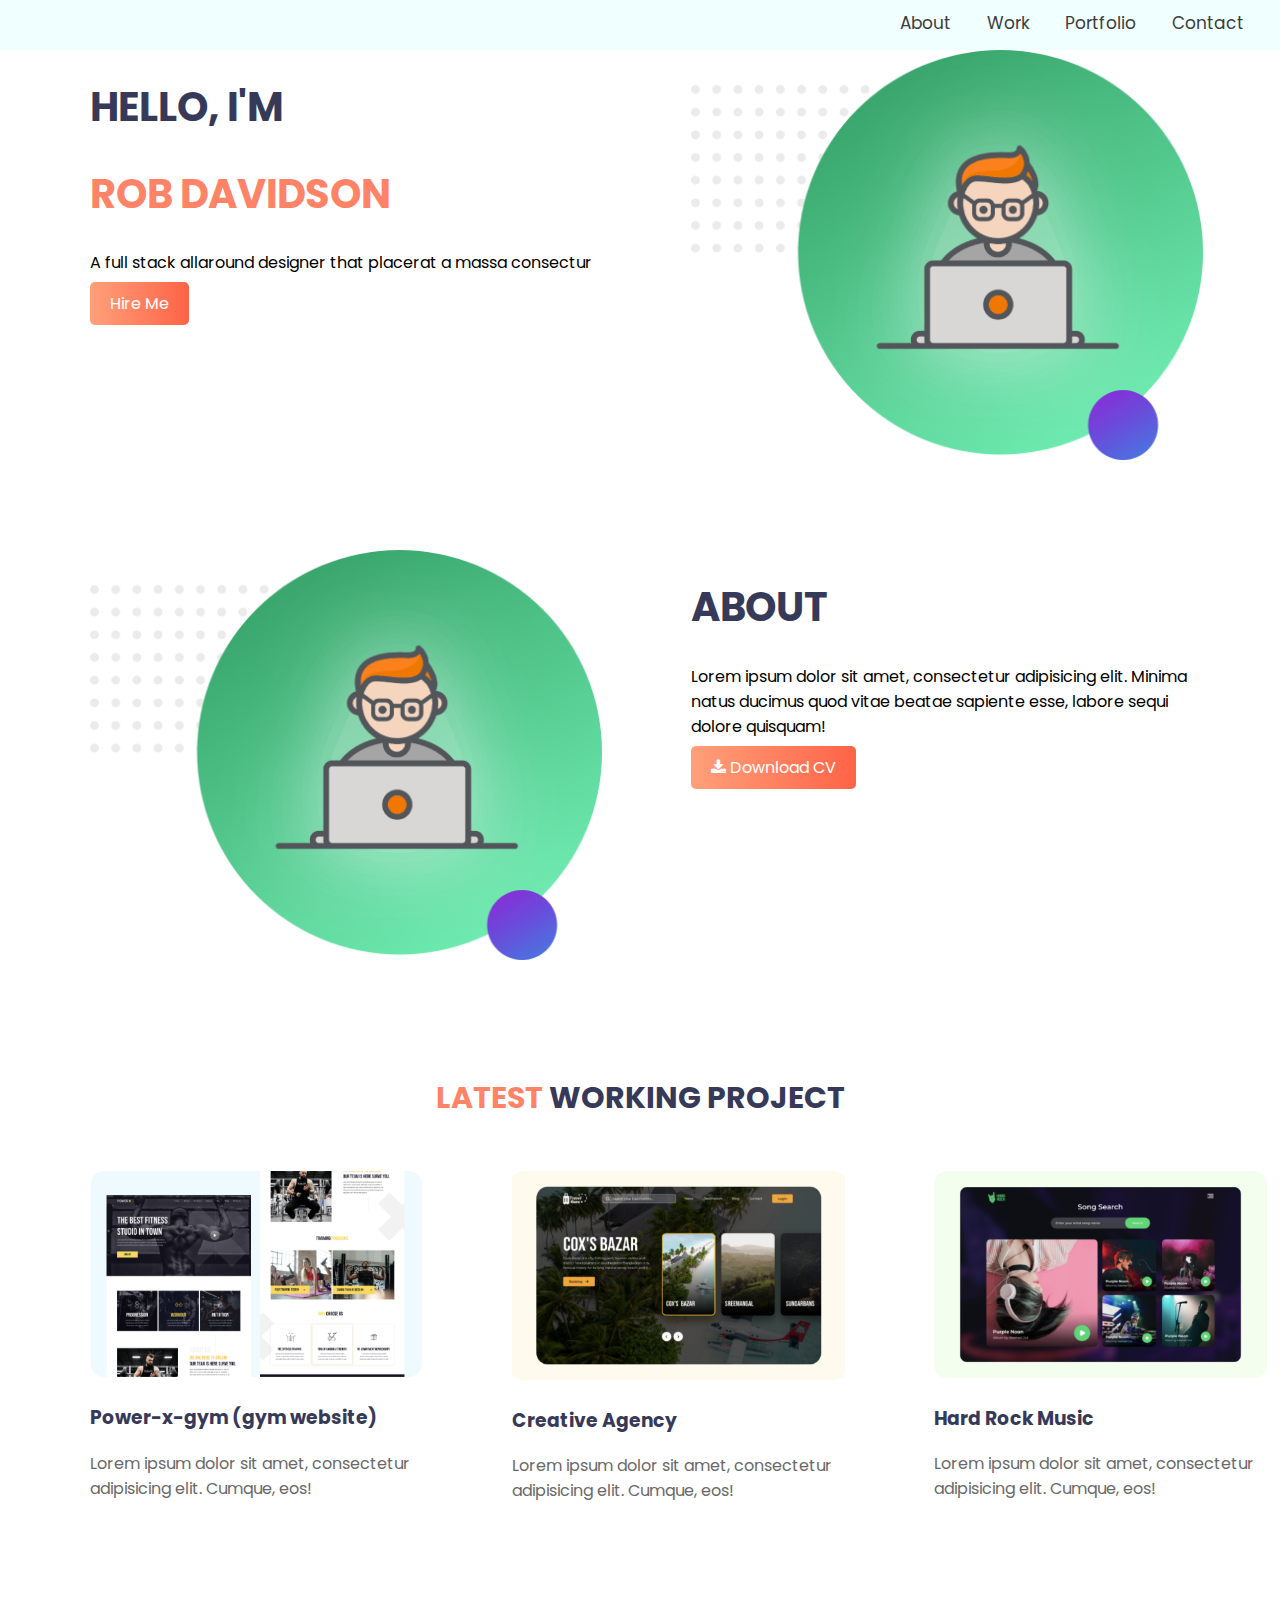
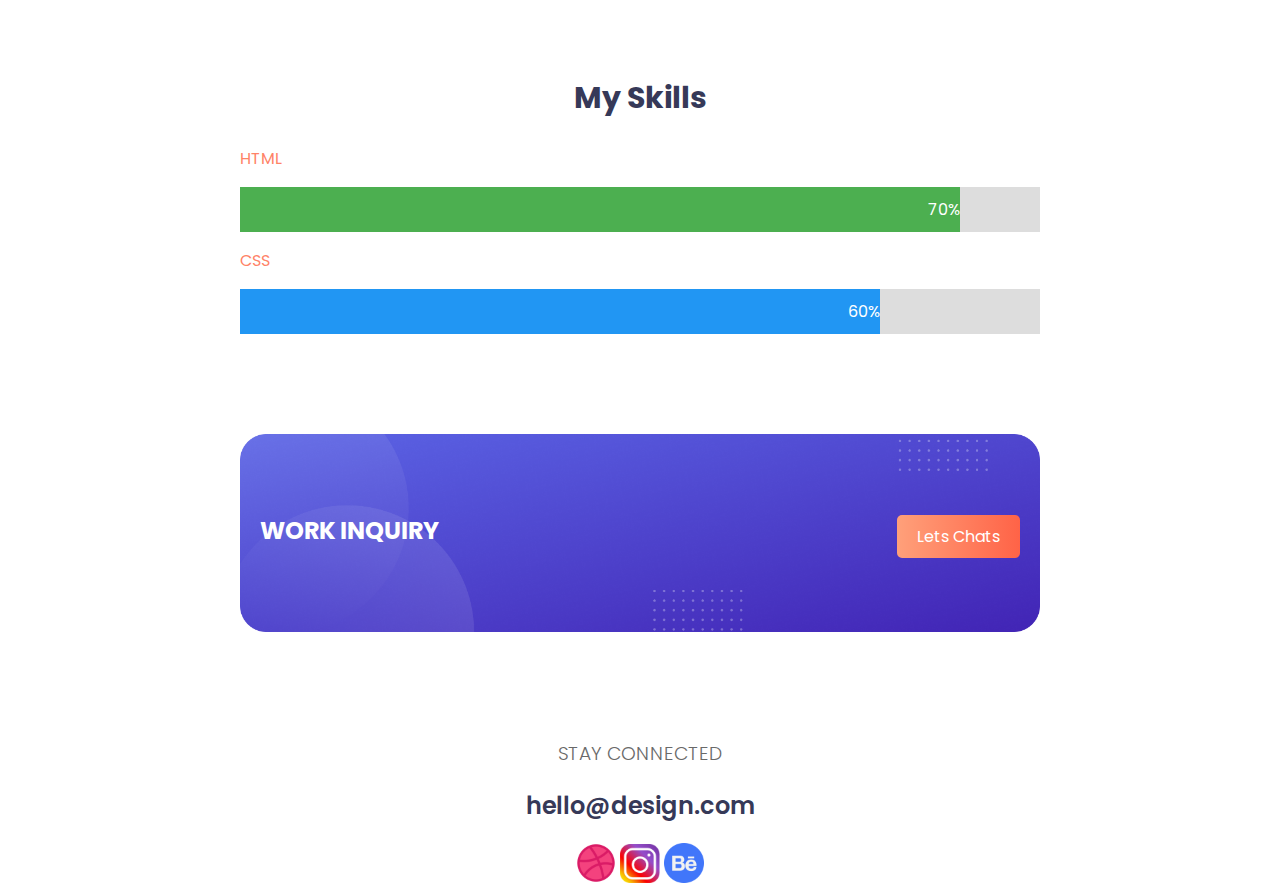
<file: index.html>
<!DOCTYPE html>
<html lang="en">
<head>
    <meta charset="UTF-8">
    <meta name="viewport" content="width=device-width, initial-scale=1.0">
    <title>Welcome to | Hamidul website</title>
    <link href="https://fonts.googleapis.com/css2?family=Poppins&display=swap" rel="stylesheet">
    <link rel="stylesheet" href="https://cdnjs.cloudflare.com/ajax/libs/font-awesome/4.7.0/css/font-awesome.min.css">
    <link rel="stylesheet" href="style.css">
</head>
<body>
    <section class="header-nav">
        <div class="navbar">
            <a href="#">About</a>
            <a href="#">Work</a>
            <a href="#">Portfolio</a>
            <a href="#">Contact</a>
        </div>

    </section>
    <section class="top-banner">
        <div class="half-width">
           <h1> HELLO, I'M</h1>
           <h1> <span class="text-color">ROB DAVIDSON</span></h1>
           
           <p>A full stack allaround designer that placerat a massa consectur</p>
           <a class="link-button" href="#" target="_blank">Hire Me</a>
        </div>
        <div class="half-width">
            <img src="images/hamidul.png" alt="">
        </div>
      
   </section>
   <section class="top-banner">
    <div class="half-width">
        <img src="images/hamidul.png" alt="">
    </div>
    <div class="half-width">
       <h1> ABOUT</h1>
      
       
       <p>Lorem ipsum dolor sit amet, consectetur adipisicing elit. Minima natus ducimus quod vitae beatae sapiente esse, labore sequi dolore quisquam!</p>
       <a class="link-button" href="#" target="_blank">
        <i class="fa fa-download" aria-hidden="true"></i>
        Download CV</a>
    </div>
   
  
</section>

<section class="latest-projects">
    <div class="latest-work">
        <h2> <span class="text-color">LATEST</span> WORKING PROJECT </h2>
    </div>
    <div class="quater-width">
       <img src="images/image 4.png" alt="">
       <h3>Power-x-gym (gym website)</h3>
       <p>Lorem ipsum dolor sit amet, consectetur adipisicing elit. Cumque, eos!</p>
     </div>
     <div class="quater-width">
        <img src="images/image 5.png" alt="">
        <h3>Creative Agency</h3>
        <p>Lorem ipsum dolor sit amet, consectetur adipisicing elit. Cumque, eos!</p>
      </div>
      <div class="quater-width">
        <img src="images/image 8.png" alt="">
        <h3>Hard Rock Music</h3>
        <p>Lorem ipsum dolor sit amet, consectetur adipisicing elit. Cumque, eos!</p>
      </div>
</section>

<section class="skills-section">
       <h2>My Skills</h2>

        <p class="text-color">HTML</p>
        <div class="container">
        <div class="skills html">70%</div>
        </div>
        <p class="text-color">CSS</p>
        <div class="container">
        <div class="skills css">60%</div>
        </div>
</section>



<section class="inquiry">
  <img src="shapes/Group_33094_1.png" alt="">
    <div class="text-left">
        <h2>WORK INQUIRY</h2>
       
    
  </div>
  <div class="button-right">
    <a class="link-button" href="#" target="_blank">Lets Chats</a>

  </div>
</section>
<section class="footer">
    <h3>STAY CONNECTED</h3>
    <h2>hello@design.com</h2>
    <a href="#"> <img class="myimg" src="icons/image 6.png" alt=""></a>
    <a href="#"> <img  class="myimg" src="icons/image 7.png" alt=""></a>
    <a href="#"> <img  class="myimg" src="icons/Group 33059.png" alt=""></a>
   

</section>
    
</body>
</html>
</file>
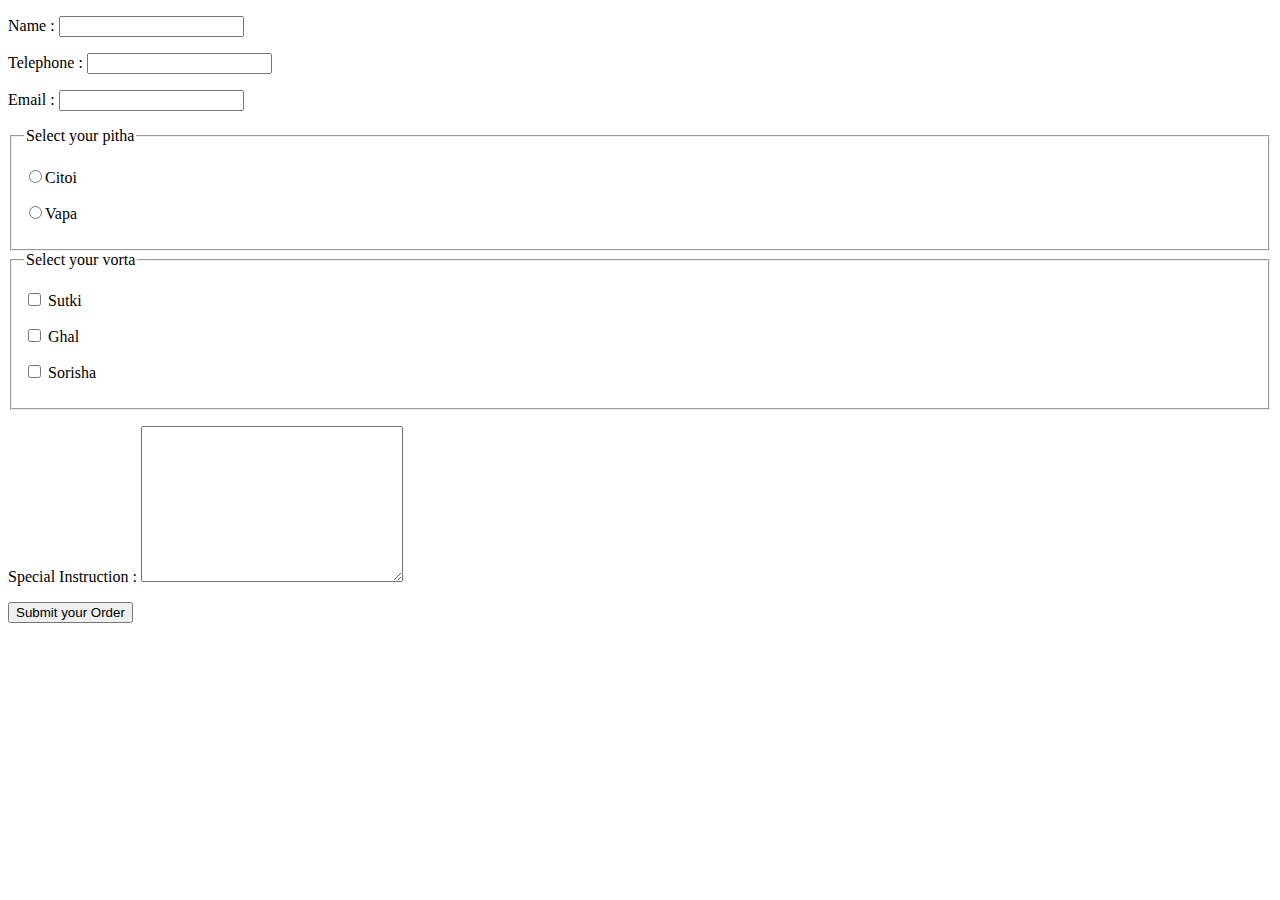
<file: form.html>
<!DOCTYPE html>
<html lang="en">
<head>
    <meta charset="UTF-8">
    <meta name="viewport" content="width=device-width, initial-scale=1.0">
    <title>Form fillup</title>
</head>
<body>
    
    <form action="">

        <p>Name : <input type="text"></p>
        <p>Telephone : <input type="tel" name="" id=""></p>
        <p>Email : <input type="email"></p>
        <fieldset>
            <legend>Select your pitha</legend>
            <p><label for="citoi">
                <input type="radio" name="pitha" id="citoi">Citoi
            </label></p>
            <p><label for="vapa">
                <input type="radio" name="pitha" id="vapa">Vapa
            </label></p>
        </fieldset>

        <fieldset>
            <legend>Select your vorta</legend>
            <p>
                <label for="sutki"> <input type="checkbox" name="" id="sutki"> Sutki</label>
                </p>
                <p>
                    <label for="gal"> <input type="checkbox" name="" id="gal"> Ghal</label>
                    </p>   
                    <p>
                        <label for="sorisa"> <input type="checkbox" name="" id="sorisa"> Sorisha</label>
                        </p>   
        </fieldset>

        <p><label for="">Special Instruction : 
           <textarea name="" id="" cols="30" rows="10"></textarea>

        </label></p>
        <button type="submit">Submit your Order</button>
    </form>
</body>
</html>
</file>
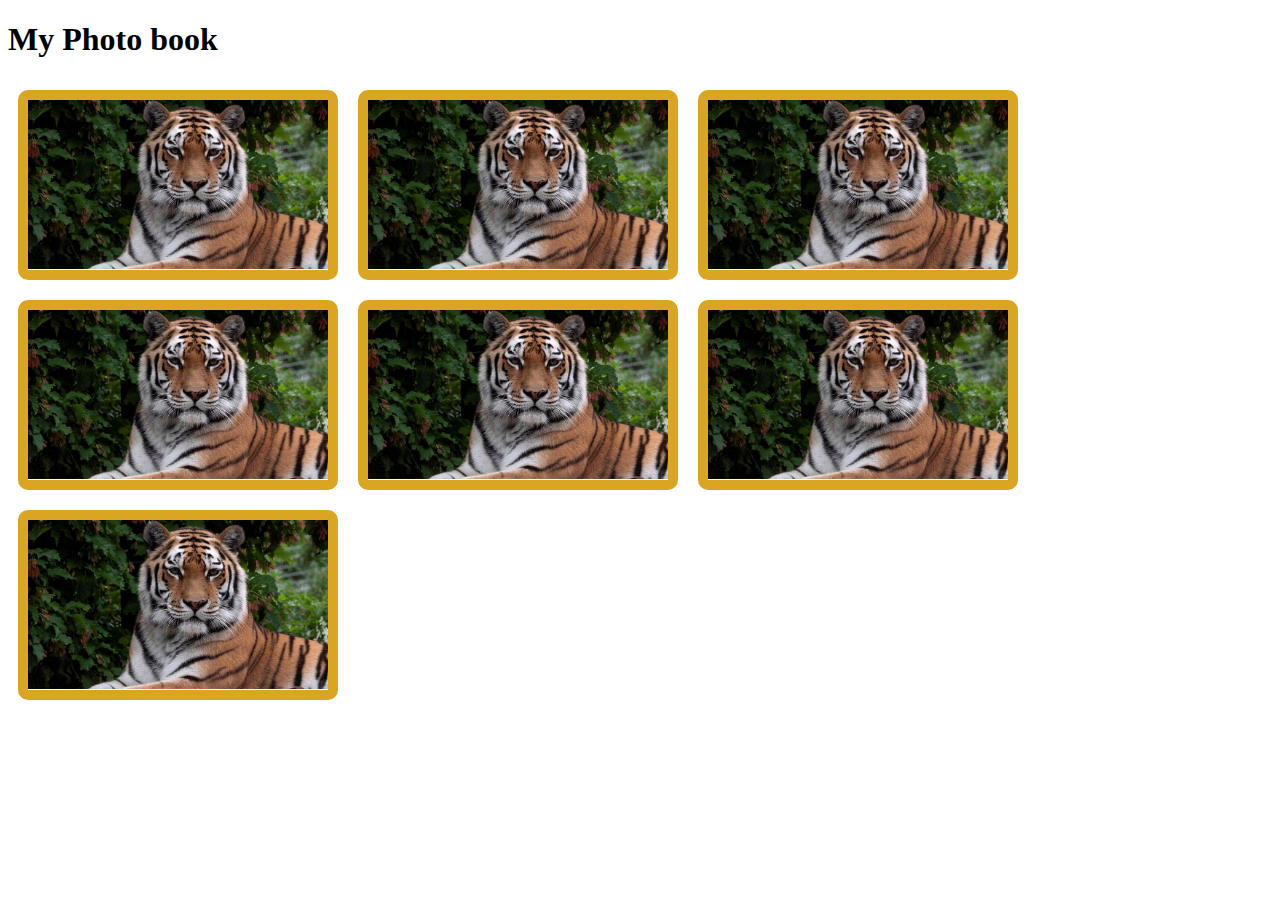
<file: photo.html>
<!DOCTYPE html>
<html lang="en">
<head>
    <meta charset="UTF-8">
    <meta name="viewport" content="width=device-width, initial-scale=1.0">
    <title>Photo Album</title>
    <style>
        .photo-album{
            display: flex;
            flex-wrap: wrap;
        }
        .photo-frame{
            width: 300px;
            height: 170px;
            border: 10px solid goldenrod;
            border-radius: 10px;
            position: relative;
            margin: 10px;
        }
        .photo-frame .photo img{
            width: 100%;
        }
        .photo-detail{
            display: none;
            position:absolute;
            width: 300px;
            height: 170px;
            top: 0;

        }
       .photo-frame:hover .photo-detail{
           display: block;
           background-color: rgba(218,165,32,0.7);
       }
       .photo-frame:hover .photo-detail h3{
           color: white;
           background-color: black;
           text-align: center;
       }
            
        
    </style>
</head>
<body>
    <h1>My Photo book</h1>
    <section class="photo-album">
        <div class="photo-frame">
            <div class="photo">
                <img src="images/tiger.jpg" alt="">
            </div>
            <div class="photo-detail">
                <h3>Royal Bengal Tiger</h3>
                <p>Lorem ipsum dolor, sit amet consectetur adipisicing elit. Nostrum, unde. Possimus, totam asperiores, excepturi modi dolor dolores quas vel eaque repellendus voluptatum, quisquam ad quaerat eius dolorem odit harum commodi.</p>
            </div>
        </div>
        <div class="photo-frame">
            <div class="photo">
                <img src="images/tiger.jpg" alt="">
            </div>
            <div class="photo-detail">
                <h3>Royal Bengal Tiger</h3>
                <p>Lorem ipsum dolor, sit amet consectetur adipisicing elit. Nostrum, unde. Possimus, totam asperiores, excepturi modi dolor dolores quas vel eaque repellendus voluptatum, quisquam ad quaerat eius dolorem odit harum commodi.</p>
            </div>
        </div>
        <div class="photo-frame">
            <div class="photo">
                <img src="images/tiger.jpg" alt="">
            </div>
            <div class="photo-detail">
                <h3>Royal Bengal Tiger</h3>
                <p>Lorem ipsum dolor, sit amet consectetur adipisicing elit. Nostrum, unde. Possimus, totam asperiores, excepturi modi dolor dolores quas vel eaque repellendus voluptatum, quisquam ad quaerat eius dolorem odit harum commodi.</p>
            </div>
        </div>
        <div class="photo-frame">
            <div class="photo">
                <img src="images/tiger.jpg" alt="">
            </div>
            <div class="photo-detail">
                <h3>Royal Bengal Tiger</h3>
                <p>Lorem ipsum dolor, sit amet consectetur adipisicing elit. Nostrum, unde. Possimus, totam asperiores, excepturi modi dolor dolores quas vel eaque repellendus voluptatum, quisquam ad quaerat eius dolorem odit harum commodi.</p>
            </div>
        </div>
        <div class="photo-frame">
            <div class="photo">
                <img src="images/tiger.jpg" alt="">
            </div>
            <div class="photo-detail">
                <h3>Royal Bengal Tiger</h3>
                <p>Lorem ipsum dolor, sit amet consectetur adipisicing elit. Nostrum, unde. Possimus, totam asperiores, excepturi modi dolor dolores quas vel eaque repellendus voluptatum, quisquam ad quaerat eius dolorem odit harum commodi.</p>
            </div>
        </div>
        <div class="photo-frame">
            <div class="photo">
                <img src="images/tiger.jpg" alt="">
            </div>
            <div class="photo-detail">
                <h3>Royal Bengal Tiger</h3>
                <p>Lorem ipsum dolor, sit amet consectetur adipisicing elit. Nostrum, unde. Possimus, totam asperiores, excepturi modi dolor dolores quas vel eaque repellendus voluptatum, quisquam ad quaerat eius dolorem odit harum commodi.</p>
            </div>
        </div>
        <div class="photo-frame">
            <div class="photo">
                <img src="images/tiger.jpg" alt="">
            </div>
            <div class="photo-detail">
                <h3>Royal Bengal Tiger</h3>
                <p>Lorem ipsum dolor, sit amet consectetur adipisicing elit. Nostrum, unde. Possimus, totam asperiores, excepturi modi dolor dolores quas vel eaque repellendus voluptatum, quisquam ad quaerat eius dolorem odit harum commodi.</p>
            </div>
        </div>


    </section>
</body>
</html>
</file>
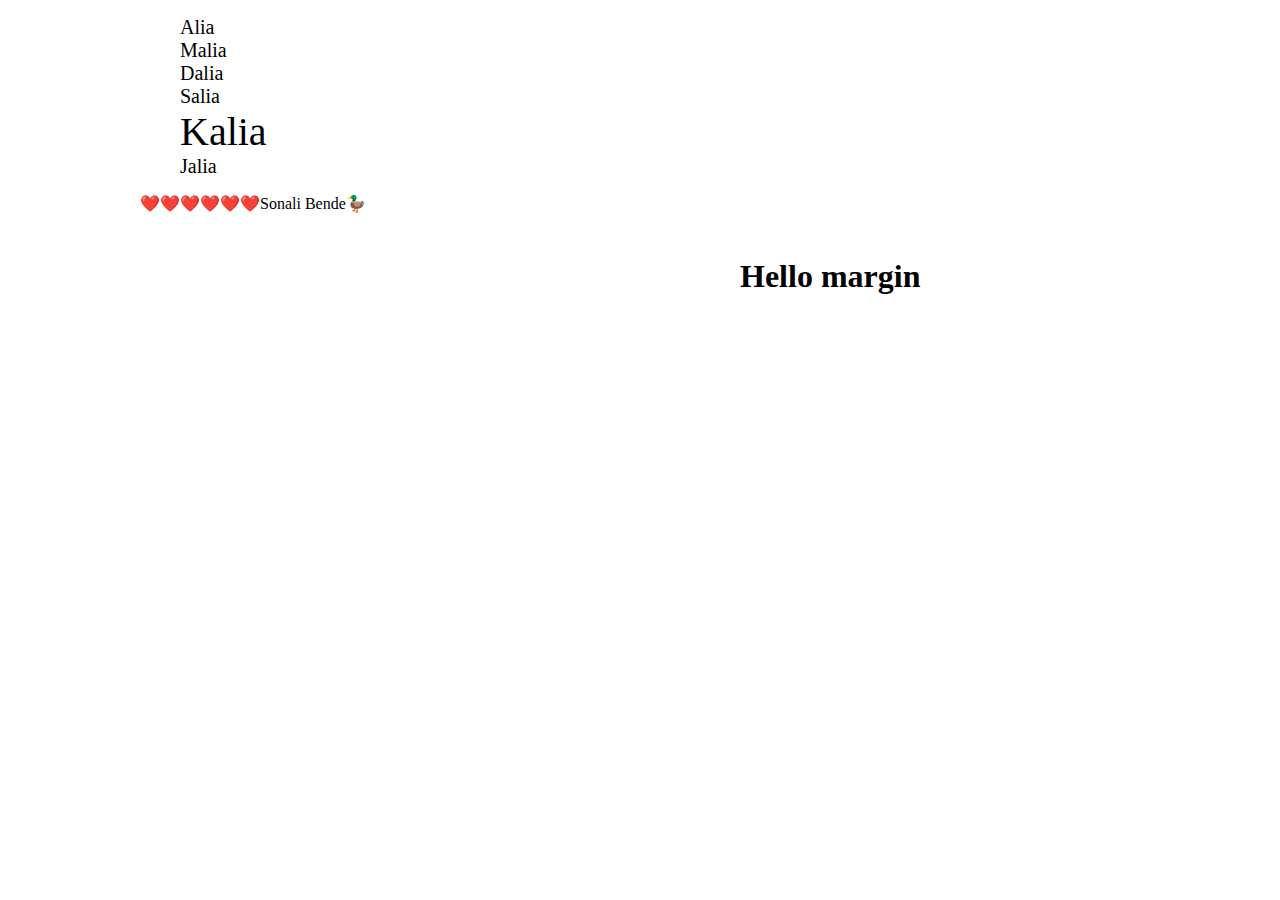
<file: pseudo.html>
<!DOCTYPE html>
<html lang="en">
<head>
    <meta charset="UTF-8">
    <meta name="viewport" content="width=device-width, initial-scale=1.0">
    <title>Pseudo class example</title>
    <style>
        body{
            width: 1000px;
            margin: 0 auto;
        }
        /* li{
            color: forestgreen;
            font-size: 30px;
            list-style: none;
        } */

        li{
            list-style: none;
            font-size: 20px;
        }
        /* li:first-child{
            color: hotpink;
        }
        li:last-child{
            color: tomato;
        } */
        /* li:nth-child(2n){
            color: saddlebrown;
        }
        li:nth-child(2n+1){
            color: seagreen;
        } */

        li:nth-child(5){
            font-size: 40px;
        }
        p::before{
            content: "❤️❤️❤️❤️❤️❤️";
        }
        p::after{
            content: "🦆";
        }
        h1{
          margin-top: 45px;
          margin-left: 60%;
        }
    </style>
</head>
<body>

    <ul>
        <li>Alia</li>
        <li>Malia</li>
        <li>Dalia </li>
        <li>Salia</li>
        <li>Kalia</li>
        <li>Jalia</li>
    </ul>

    <p>Sonali Bende</p>
   <h1>
       Hello margin
   </h1>
    
</body>
</html>
</file>
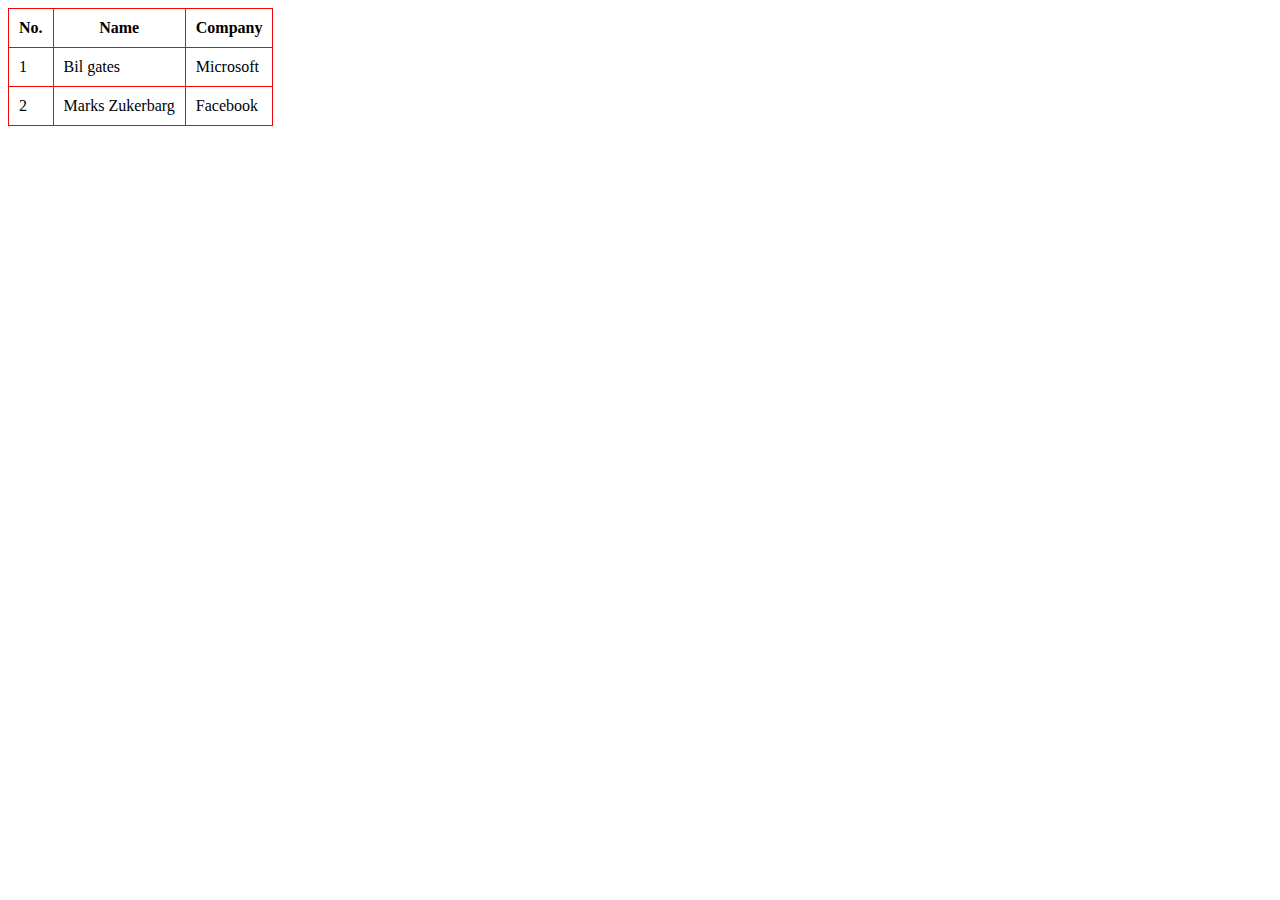
<file: table.html>
<!DOCTYPE html>
<html lang="en">
<head>
    <meta charset="UTF-8">
    <meta name="viewport" content="width=table, initial-scale=1.0">
    <title>Document</title>
  <style>
     
      table{
          border-collapse: collapse;
        
      }
      td,th{
          border:1px solid rgb(240, 8, 8);
          padding: 10px;
      }
  </style>
</head>
<body>
    <table>
        <thead>
            <tr>

                <th>No.</th>
                <th>Name</th>
                <th>Company</th>
            </tr>

        </thead>
        <tbody>
            <tr>
                <td>
                    1
                </td>
                <td>
                    Bil gates
                </td>
                <td>
                    Microsoft
                </td>
            </tr>
            <tr>
                <td>
                    2
                </td>
                <td>
                   Marks Zukerbarg
                </td>
                <td>
                    Facebook
                </td>
            </tr>

        </tbody>
    </table>
</body>
</html>
</file>
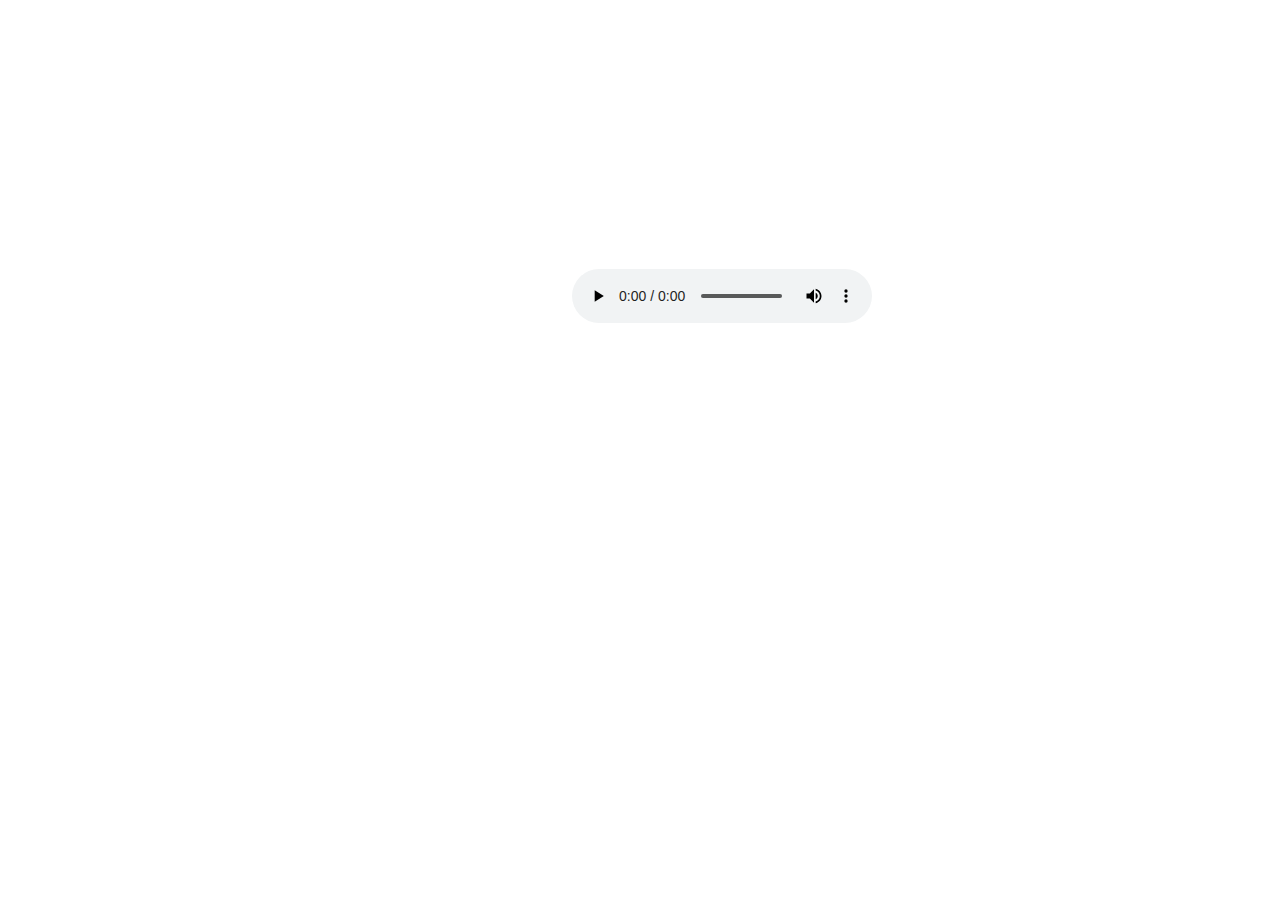
<file: video-audio.html>
<!DOCTYPE html>
<html lang="en">
<head>
    <meta charset="UTF-8">
    <meta name="viewport" content="width=device-width, initial-scale=1.0">
    <title>Document</title>
</head>
<body>

    <iframe width="560" height="315" src="https://www.youtube.com/embed/q0hyYWKXF0Q" frameborder="0" allow="accelerometer; autoplay; clipboard-write; encrypted-media; gyroscope; picture-in-picture" allowfullscreen></iframe>

    <audio controls src="goat.mp3"></audio>

  
</body>
</html>
</file>
<file: style.css>
body{
    margin: 0;
    font-family: 'Poppins', sans-serif;

}
.header-nav{
    background-color: azure;
    height: 50px;
}
.navbar a{
    text-align: center;
    padding: 14px 16px;
    text-decoration: none;
    font-size: 17px;
    color: #3c3c3c;
}
.navbar a:hover{
   color: #FF8367;
}
.navbar{
    float: right;
    margin-right: 10px;
    padding: 10px;
}
h1{
    font-size: 40px;
    color: #363958;
}
.half-width{
    width: 40%;
    float: left;
    margin-left: 5%;
    padding-left: 2%;
}
.half-width img{
    width: 100%;
}
.top-banner{
    height: 500px;
}
.text-color{
    color: #FF8367;
}
.link-button{
    text-decoration: none;
    background-image: linear-gradient(to right,lightsalmon,tomato);
    color: white;
    padding: 10px 20px;
    border-radius: 5px;
   

}

.latest-work{
    text-align: center;
    margin-bottom: 50px;
}
.latest-work h2{
    font-size: 30px;
    color: #363958;
} 

.quater-width{
    width: 26%;
    float: left;
    margin-left: 5%;
    padding-left: 2%;
}
.quater-width img{
    width: 100%;
}
.latest-projects{
   
    height: 500px;
    margin-bottom: 100px;
}
.latest-projects h3{
    color: #363958;
}
.latest-projects p{
    color: dimgray;
}

.skills-section{
    width: 800px;
    margin: 0 auto;
    margin-bottom: 100px;
}
.skills-section h2{
    text-align: center;
    color: #363958;
    font-size: 30px;

}
.container {
    width: 100%;
    background-color: #ddd;
  }
  
  .skills {
    text-align: right;
    padding-top: 10px;
    padding-bottom: 10px;
    color: white;
  }
  
  .html {width: 90%; background-color: #4CAF50;}
  .css {width: 80%; background-color: #2196F3;}


.inquiry{
  
   position: relative;
   max-width: 800px;
   margin: 0 auto;
   text-align: center;
}
.inquiry img{
    width: 100%;
}

.inquiry .text-left{
    position: absolute;
    bottom: 35%;
    left: 20px;
    color: white;
}
.inquiry .button-right{
    position: absolute;
    bottom: 44%;
    right: 20px;
}
.footer{
    margin-top: 100px;
    text-align: center;
}
.footer h3{
    color: dimgray;
    font-weight: 300;
}
.footer h2{
    color: #363958;
    font-weight: 600;
}
.myimg{
    width: 40px;
}
</file>
